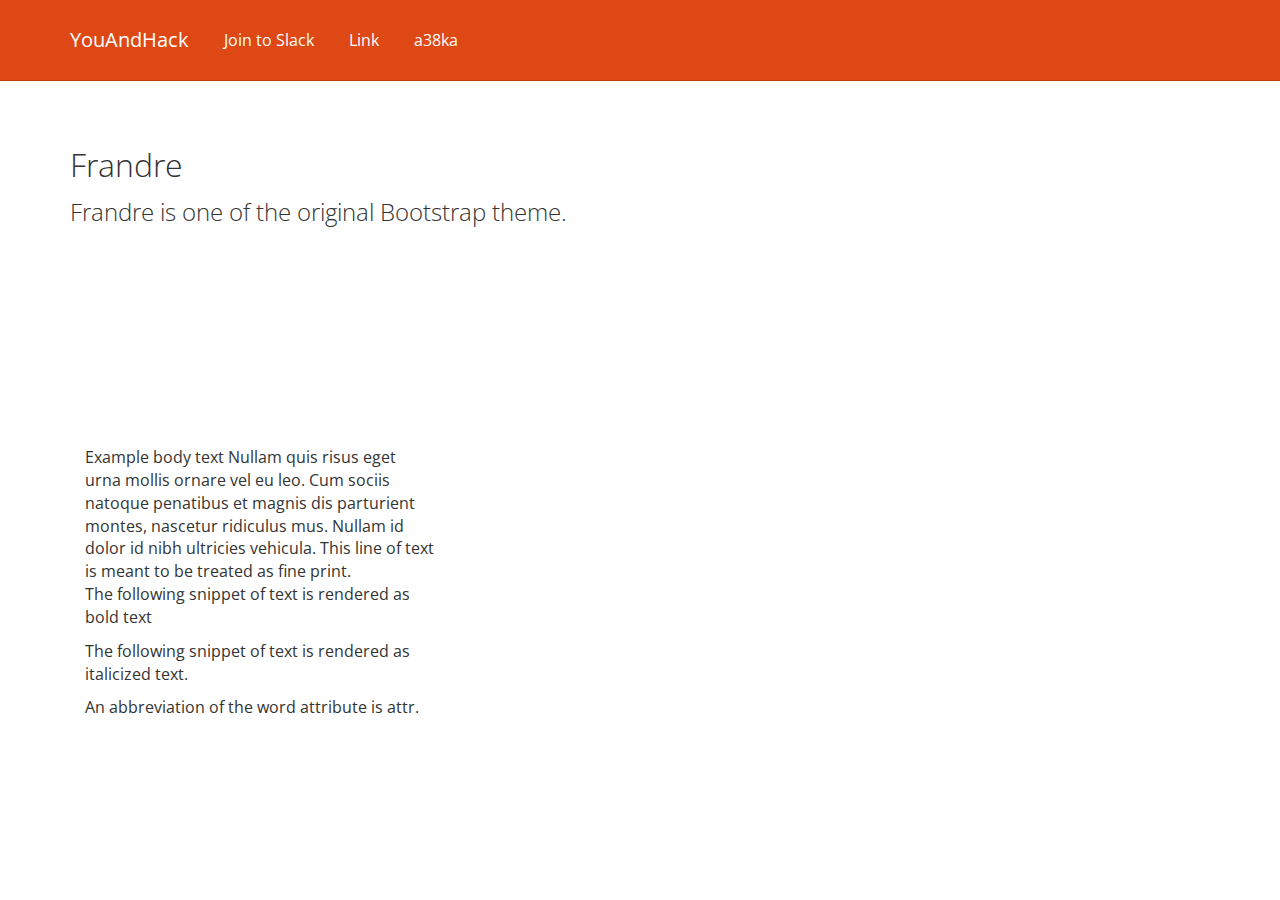
<file: index.html>
<!DOCTYPE html>
<html>
	<head>
		<meta charset="utf-8" />

			<title>TOP - YouAndHack!</title>
		<link rel="stylesheet" type="text/css" href="css/bootstrap.css">
    <link rel="stylesheet" type="text/css" href="css/main.css">
	</head>
		<body>
      <header>
        <div class="navbar navbar-default navbar-fixed-top">
          <div class="container">
            <div class="navbar-header">
              <a href="index.html" class="navbar-brand">YouAndHack</a>
              <button class="navbar-toggle" type="button" data-toggle="collapse" data-target="#navbar-main">
            <span class="icon-bar"></span>
          <span class="icon-bar"></span>
          <span class="icon-bar"></span>
              </button>
              </div>
              <div class="navbar-collapse collapse" id="navbar-main">
                <ul class="nav navbar-nav">
                  <li ><a href="https://docs.google.com/forms/d/18EIjdA1_dYJxJ2_G8GbTf4USgwlO1BzVA7PUPgtCuVA/viewform">Join to Slack<span class="sr-only">(current)</span></a></li>
                  <li><a href="link.html">Link</a></li>
                  <li><a href="a38ka.html">a38ka</a></li>
                </ul>
            </div>
          </div>
        </div>
      </header>

<div class="container">

  <div class="page-header" id="banner">
    <div class="row">
      <div class="col-lg-8 col-md-7 col-sm-6">
        <h1>Frandre</h1>
        <p class="lead">Frandre is one of the original Bootstrap theme.</p>
      </div>
    </div>
  </div>




    <!-- Headings -->

      <div class="col-lg-4">
        <div class="bs-component">
          Example body text
          Nullam quis risus eget urna mollis ornare vel eu leo. Cum sociis natoque penatibus et magnis dis parturient montes, nascetur ridiculus mus. Nullam id dolor id nibh ultricies vehicula.
          This line of text is meant to be treated as fine print.
          <p>The following snippet of text is rendered as bold text</p>
          <p>The following snippet of text is rendered as italicized text.</p>
          <p>An abbreviation of the word attribute is attr.</p>
        </div>
        </div>


			<script src="js/jquery-3.0.0.min.js"></script>
			<script src="js/bootstrap.min.js"></script>
		</body>
</html>
</file>
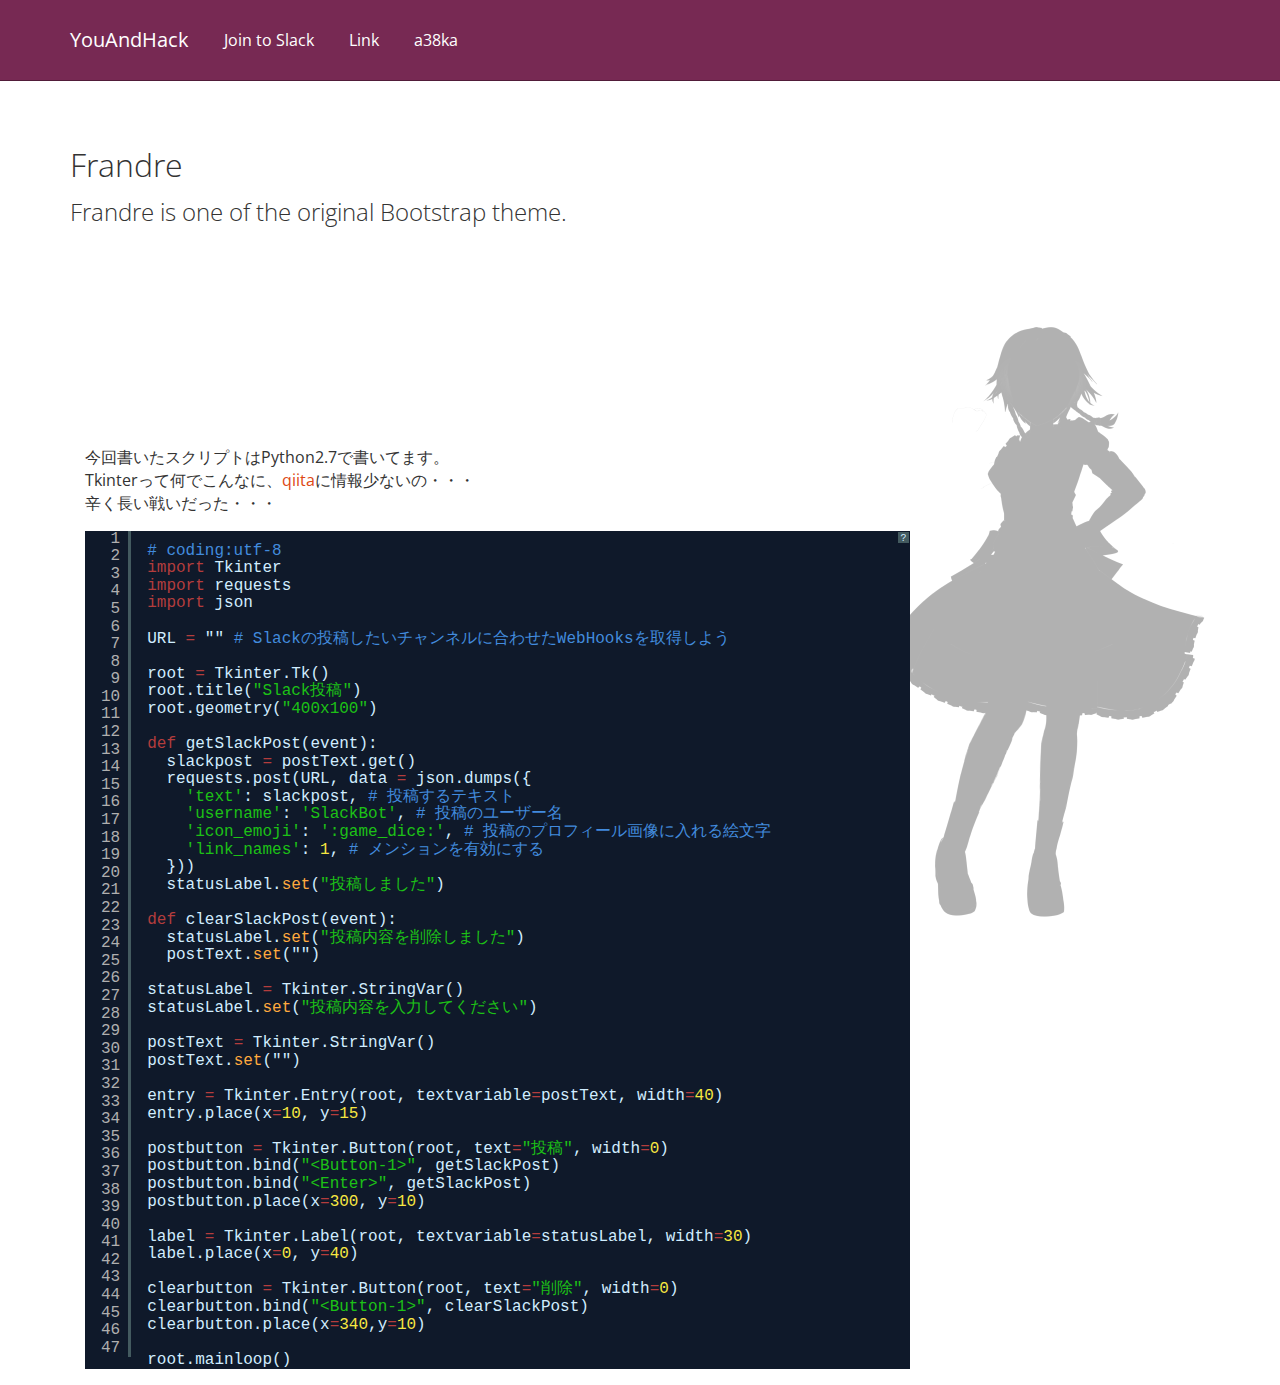
<file: a38ka.html>
<!DOCTYPE html>
<html>
  <head>
    <meta charset="utf-8" />

      <title>a38ka - YouAndHack!</title>
    <link rel="stylesheet" type="text/css" href="css/bootstrap.css">
      <link rel="stylesheet" type="text/css" href="css/main.css">
  <link type="text/css" rel="stylesheet" href="css/styles/shCoreMidnight.css"/>
      <link rel="stylesheet" type="text/css" href="css/a38ka.css">
  </head>
    <body>
      <header>
        <div class="navbar navbar-inverse navbar-fixed-top">
          <div class="container">
            <div class="navbar-header">
              <a href="index.html" class="navbar-brand">YouAndHack</a>
              <button class="navbar-toggle" type="button" data-toggle="collapse" data-target="#navbar-main">
            <span class="icon-bar"></span>
          <span class="icon-bar"></span>
          <span class="icon-bar"></span>
              </button>
              </div>
              <div class="navbar-collapse collapse" id="navbar-main">
                <ul class="nav navbar-nav">
                  <li ><a href="https://docs.google.com/forms/d/18EIjdA1_dYJxJ2_G8GbTf4USgwlO1BzVA7PUPgtCuVA/viewform">Join to Slack<span class="sr-only">(current)</span></a></li>
                  <li><a href="link.html">Link</a></li>
                  <li><a href="a38ka.html">a38ka</a></li>
                </ul>
            </div>
          </div>
        </div>
      </header>
  <div class="a38ka"></div>
<div class="container">

  <div class="page-header" id="banner">
    <div class="row">
      <div class="col-lg-8 col-md-7 col-sm-6">
        <h1>Frandre</h1>
        <p class="lead">Frandre is one of the original Bootstrap theme.</p>
      </div>
    </div>
  </div>

<div class="col-lg-9">

今回書いたスクリプトはPython2.7で書いてます。<br>
Tkinterって何でこんなに、<a href="http://qiita.com/">qiita</a>に情報少ないの・・・<br>
辛く長い戦いだった・・・ <br>
  <div class="bs-component">
    <pre class="brush: python;">
# coding:utf-8
import Tkinter
import requests
import json

URL = "" # Slackの投稿したいチャンネルに合わせたWebHooksを取得しよう

root = Tkinter.Tk()
root.title("Slack投稿")
root.geometry("400x100")

def getSlackPost(event):
  slackpost = postText.get()
  requests.post(URL, data = json.dumps({
    'text': slackpost, # 投稿するテキスト
    'username': 'SlackBot', # 投稿のユーザー名
    'icon_emoji': ':game_dice:', # 投稿のプロフィール画像に入れる絵文字
    'link_names': 1, # メンションを有効にする
  }))
  statusLabel.set("投稿しました")

def clearSlackPost(event):
  statusLabel.set("投稿内容を削除しました")
  postText.set("")

statusLabel = Tkinter.StringVar()
statusLabel.set("投稿内容を入力してください")

postText = Tkinter.StringVar()
postText.set("")

entry = Tkinter.Entry(root, textvariable=postText, width=40)
entry.place(x=10, y=15)

postbutton = Tkinter.Button(root, text="投稿", width=0)
postbutton.bind("&lt;Button-1&gt;", getSlackPost)
postbutton.bind("&lt;Enter&gt;", getSlackPost)
postbutton.place(x=300, y=10)

label = Tkinter.Label(root, textvariable=statusLabel, width=30)
label.place(x=0, y=40)

clearbutton = Tkinter.Button(root, text="削除", width=0)
clearbutton.bind("&lt;Button-1&gt;", clearSlackPost)
clearbutton.place(x=340,y=10)

root.mainloop()

    </pre>
  </div>
</div>



      <script src="https://ajax.googleapis.com/ajax/libs/jquery/2.1.1/jquery.min.js"></script>
      <script src="js/bootstrap.min.js"></script>
  <script type="text/javascript" src="js/scripts/shCore.js"></script>
  <script type="text/javascript" src="js/scripts/shBrushPython.js"></script>
  <script type="text/javascript">SyntaxHighlighter.all();</script>
    </body>
</html>
</file>
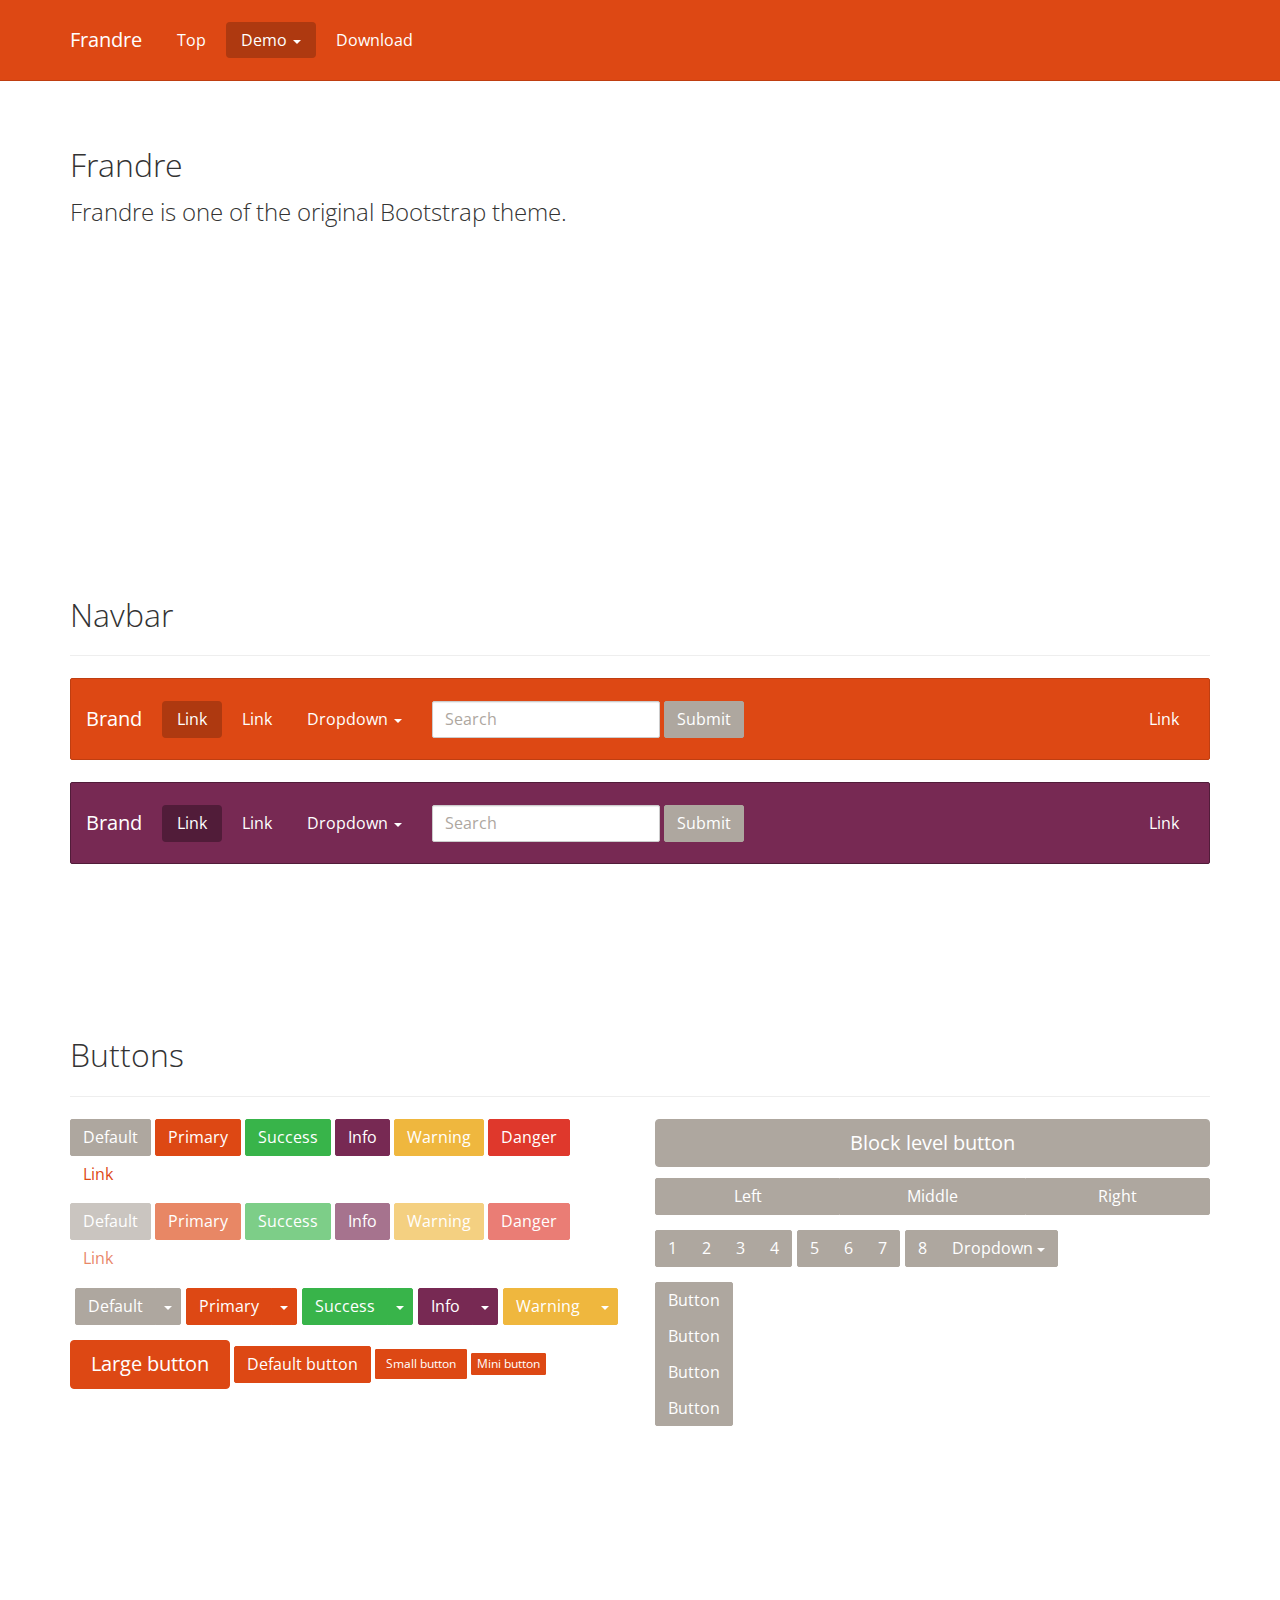
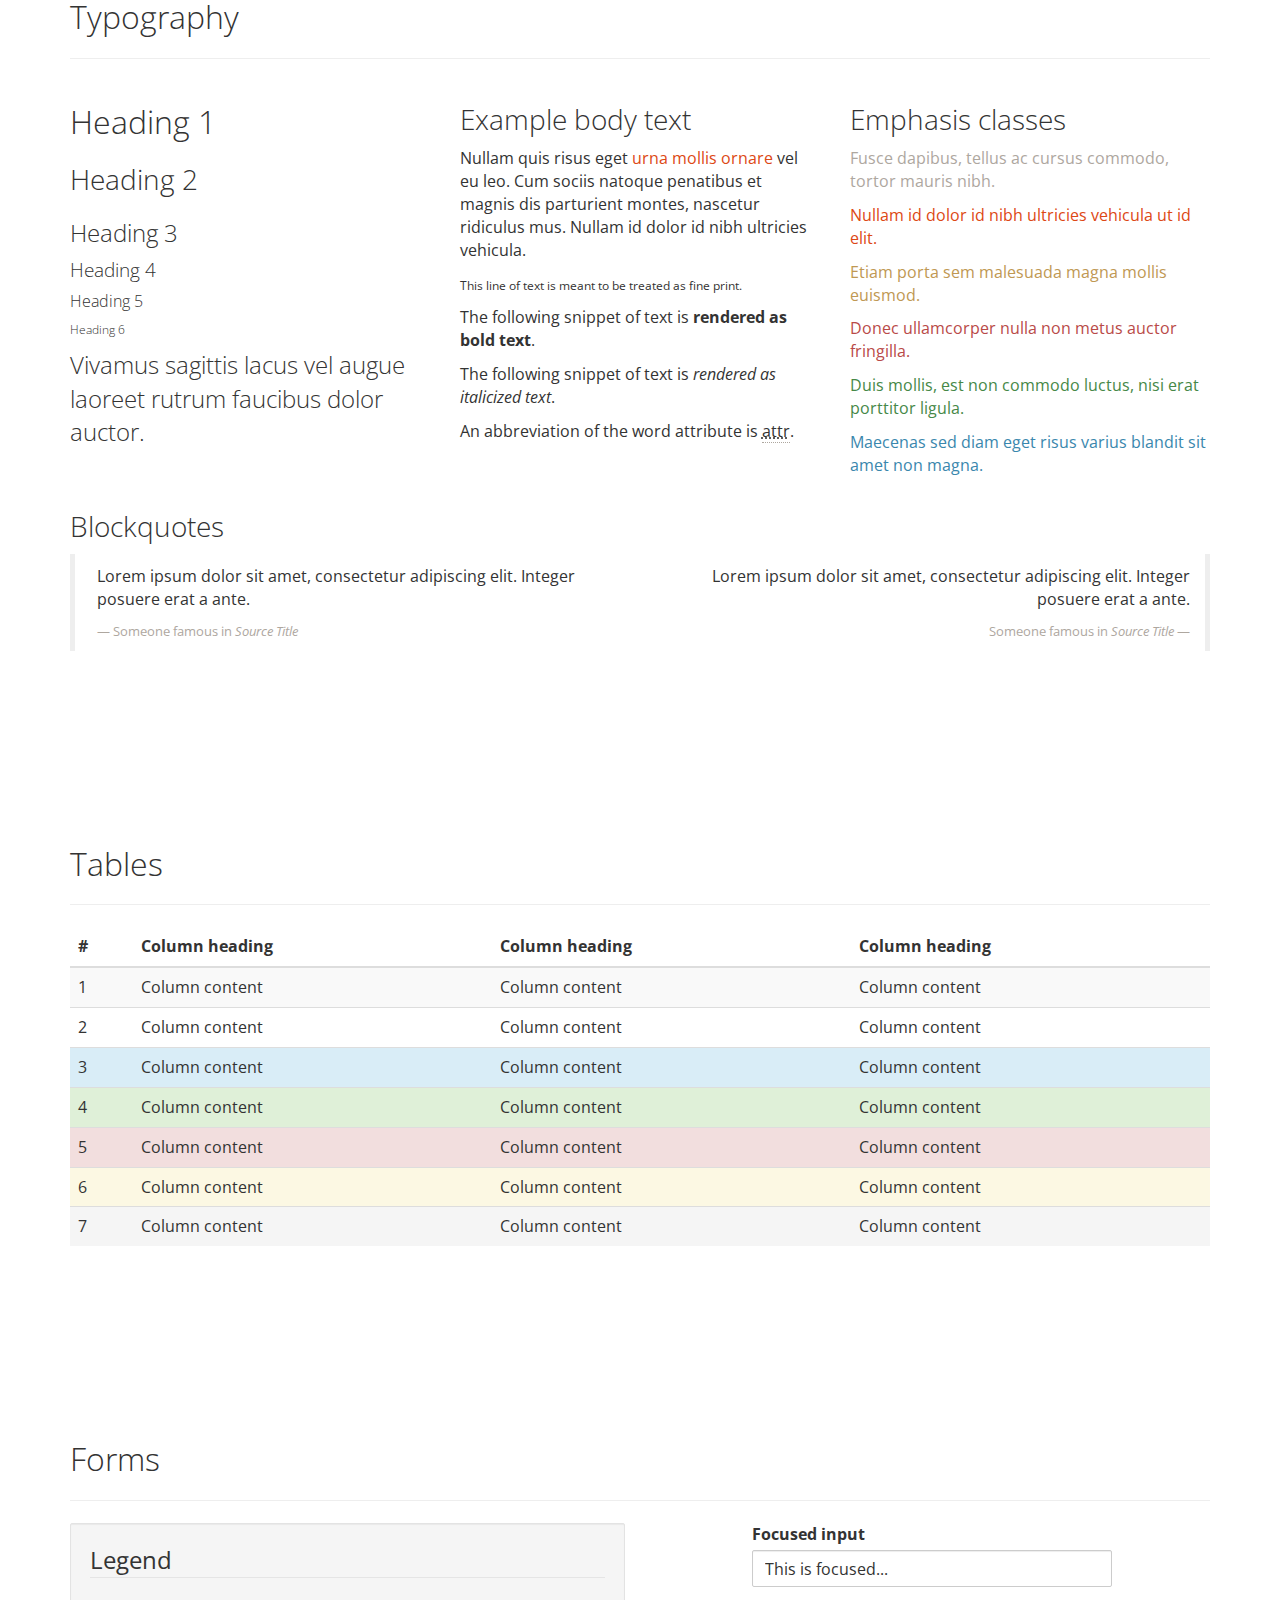
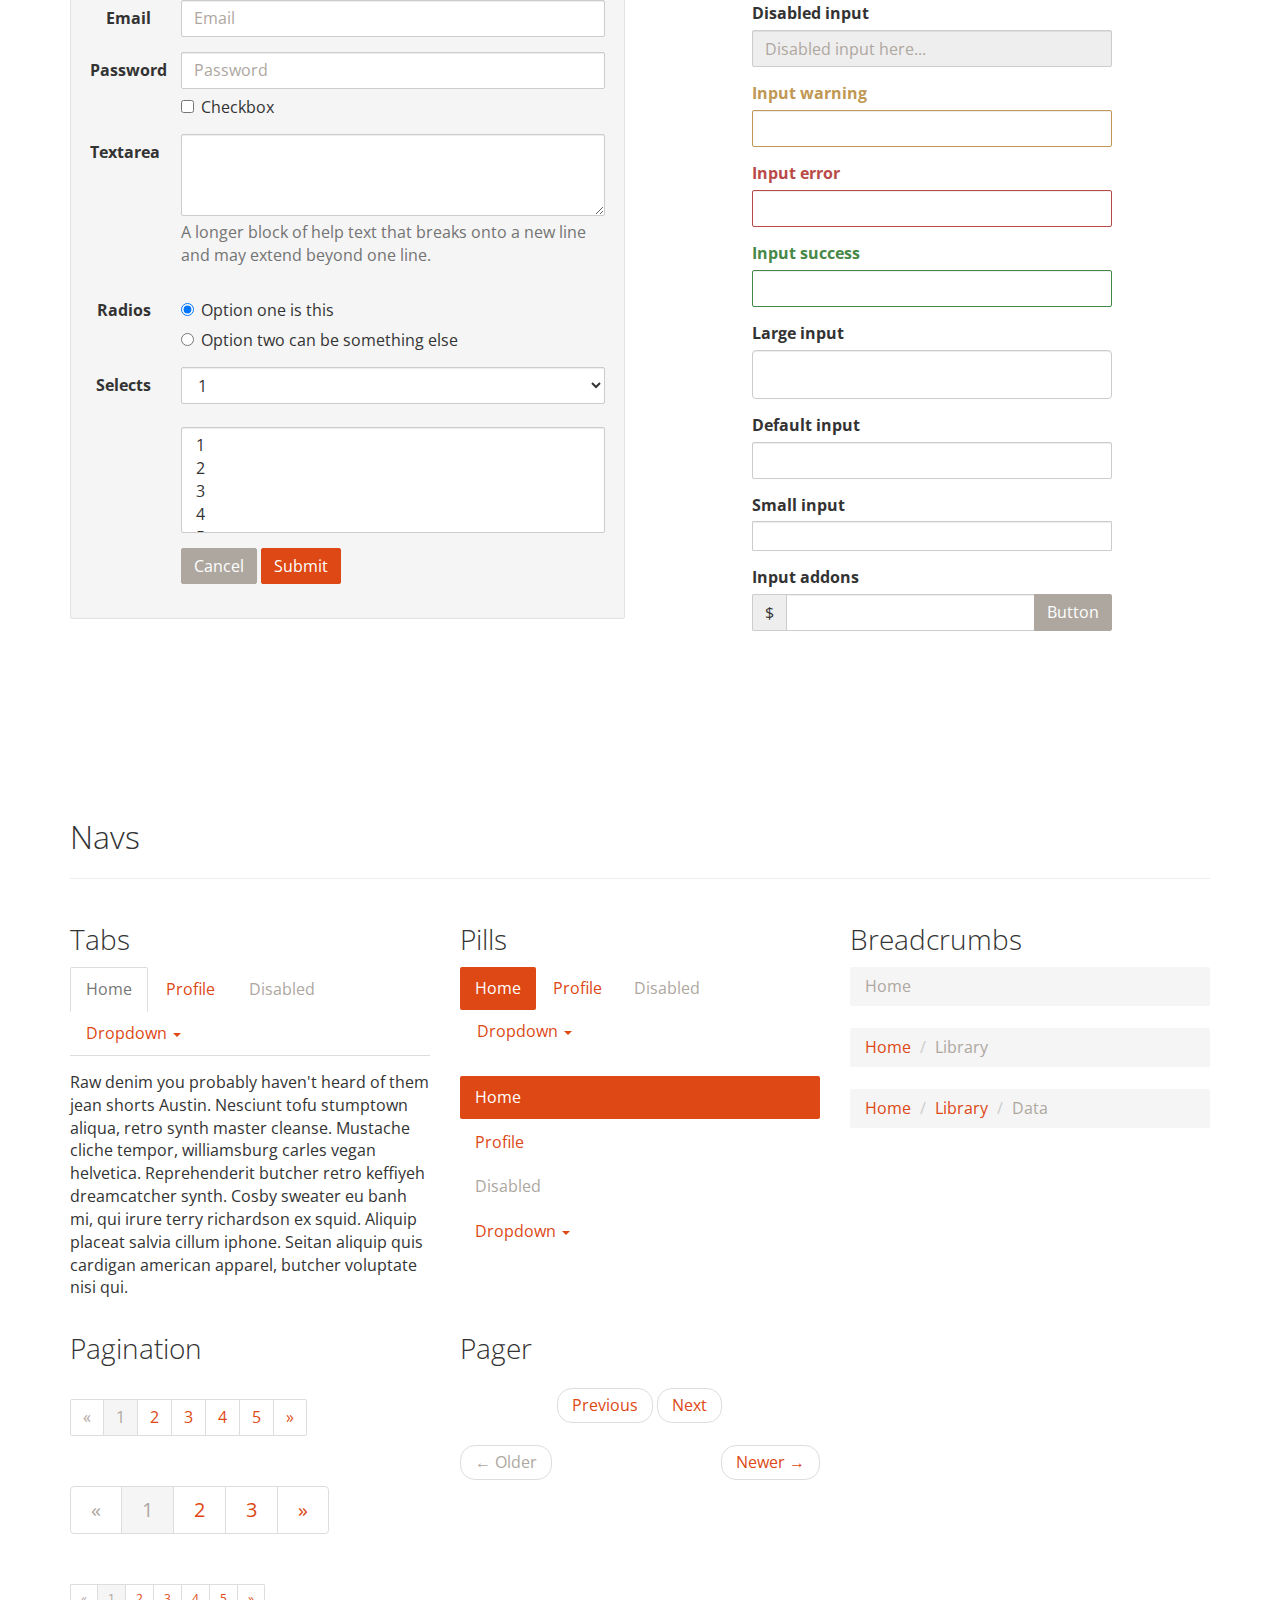
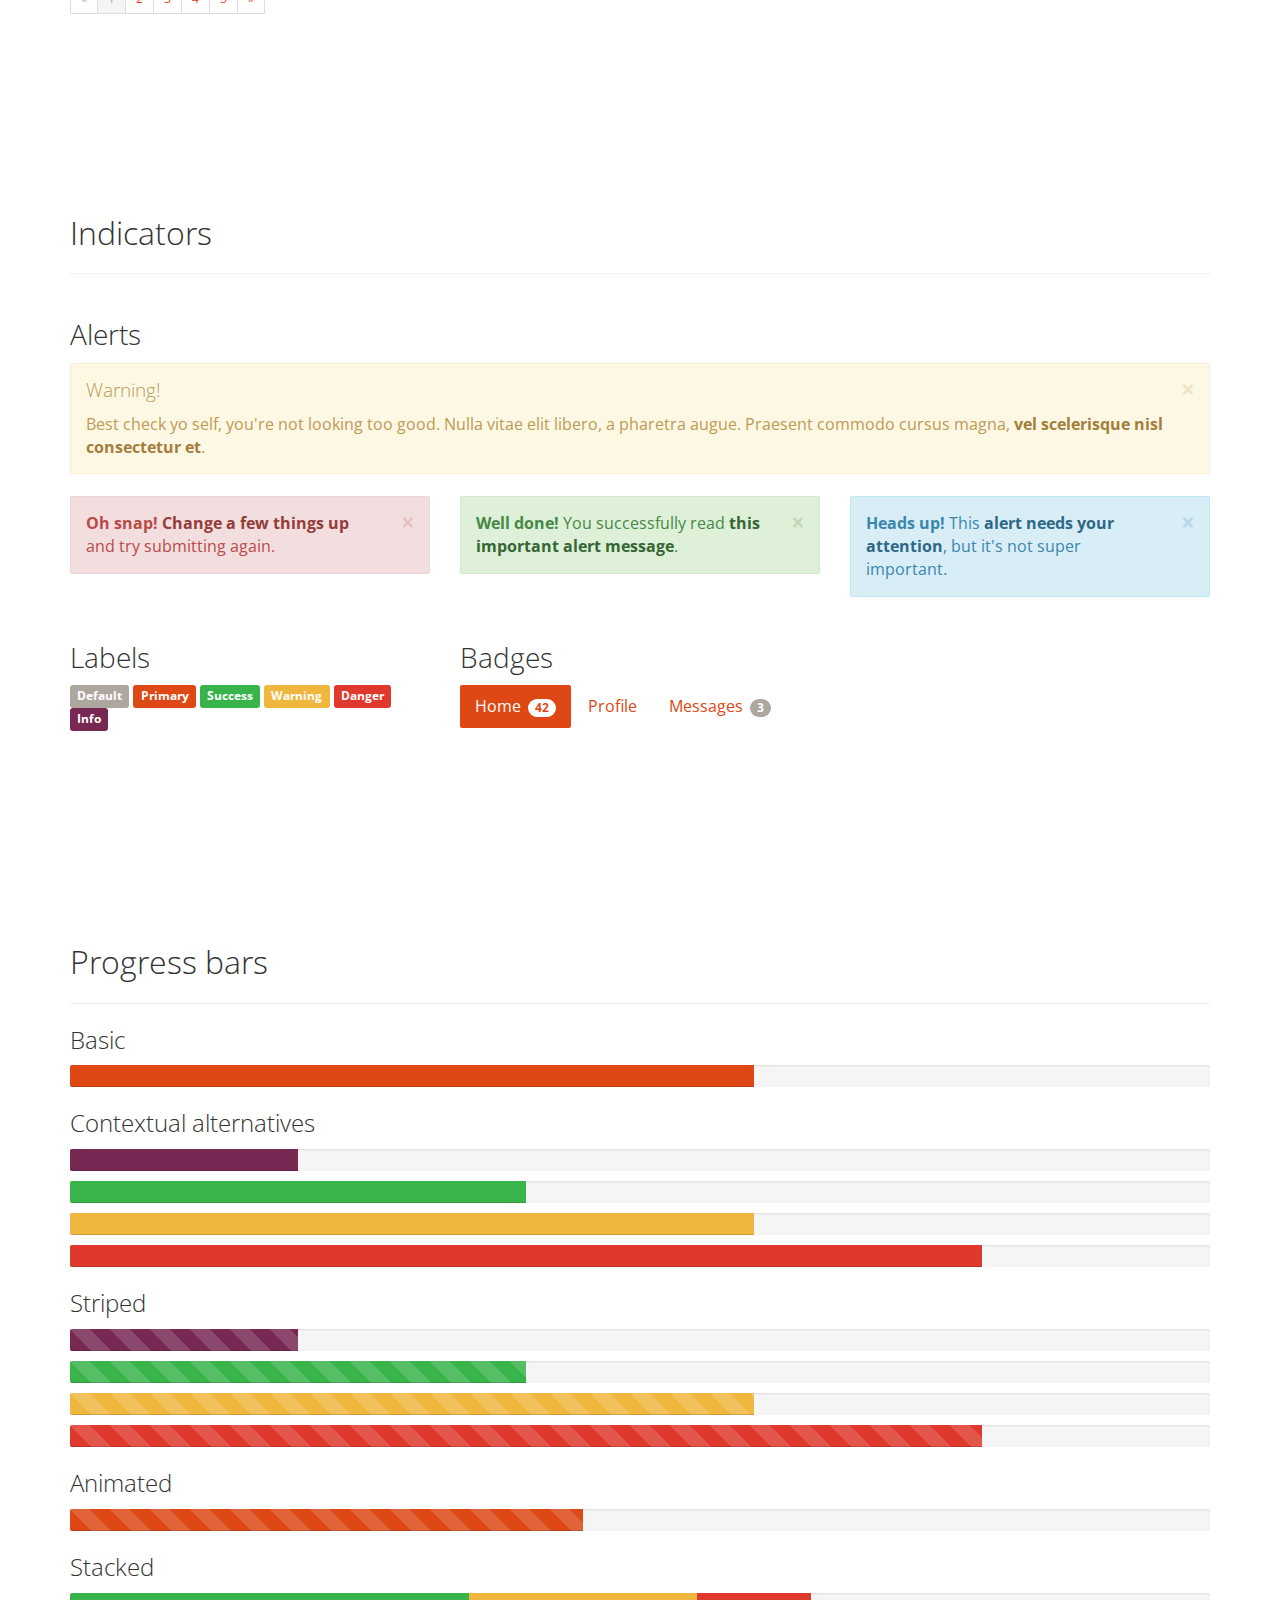
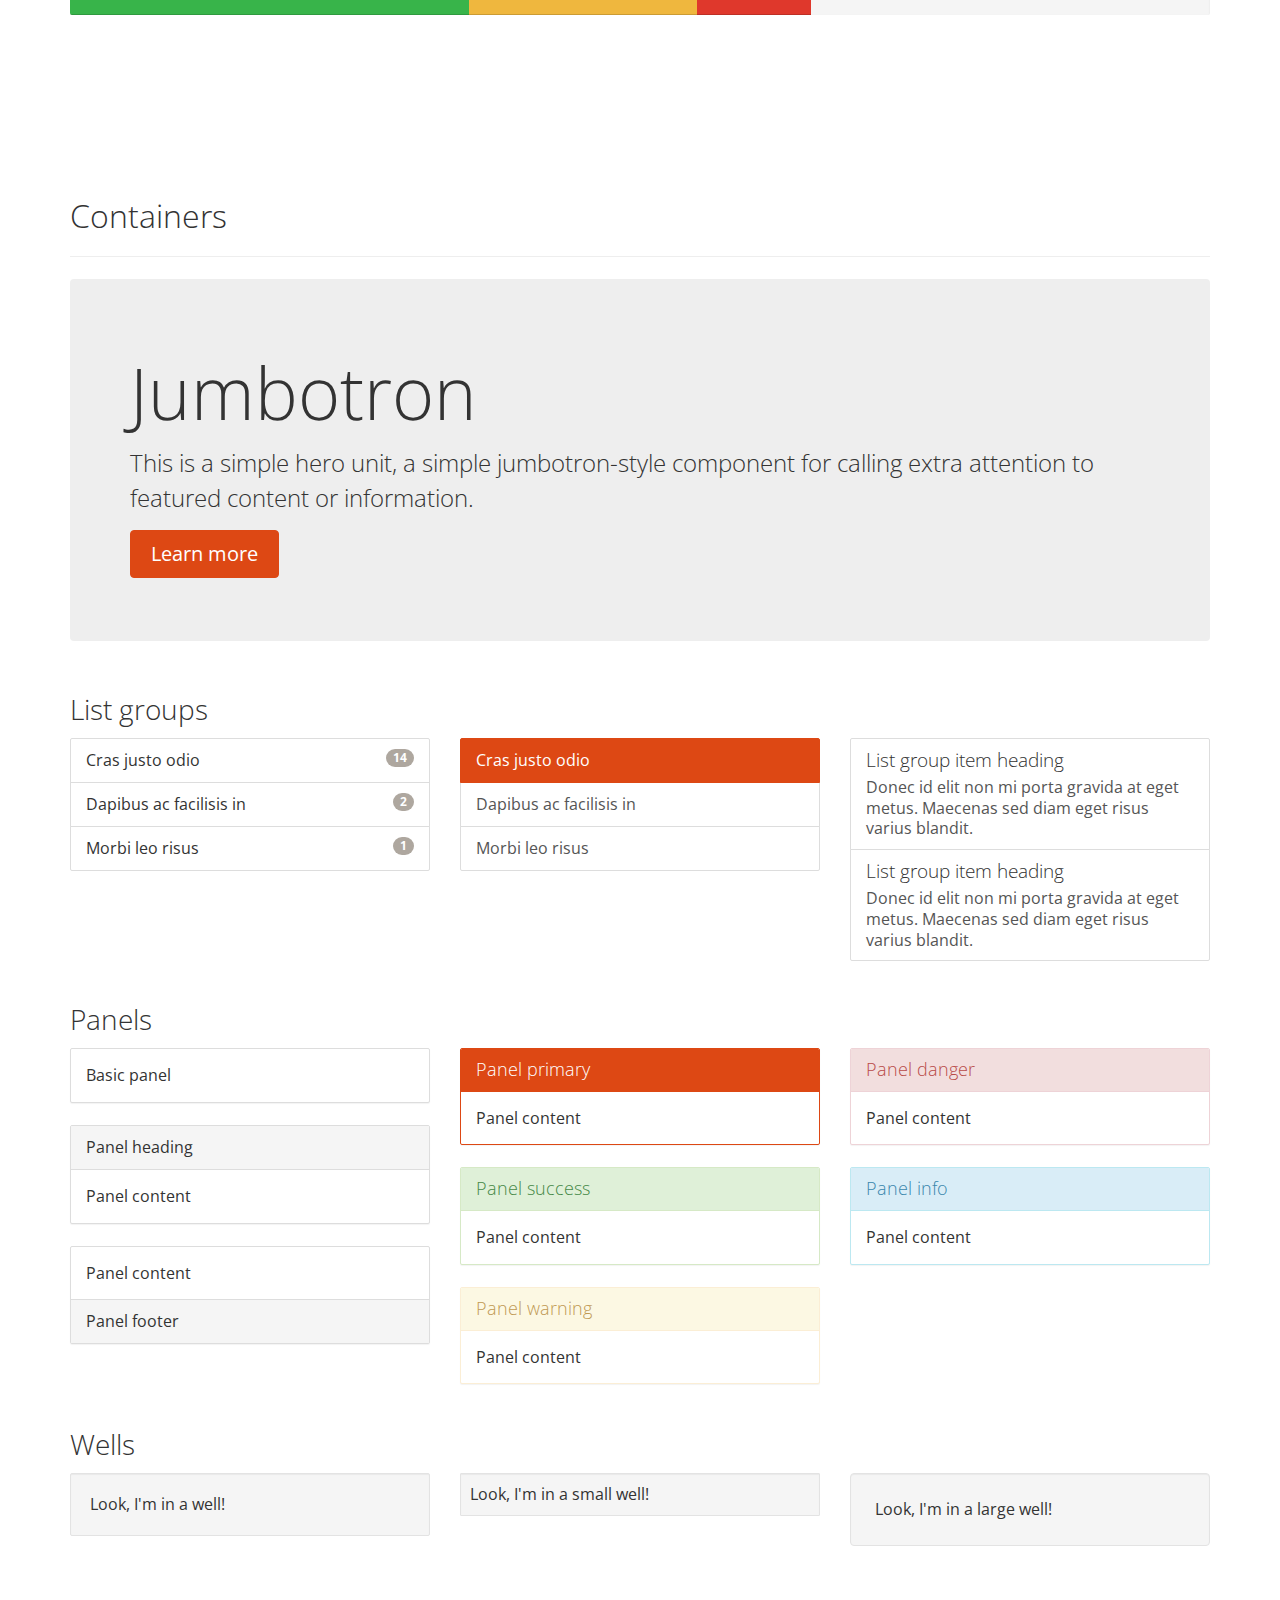
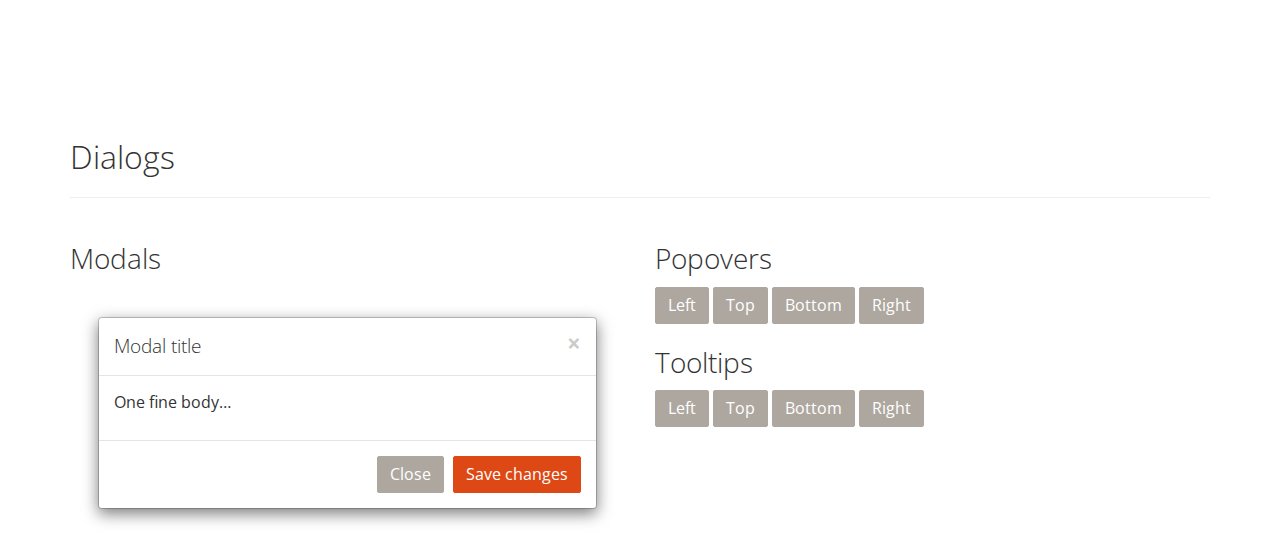
<file: bootstrap.html>
<!DOCTYPE html>
<html>
<head>
  <meta charset="UTF-8">
  <meta http-equiv="X-UA-Compatible" content="IE=edge">
  <meta name="viewport" content="width=device-width, initial-scale=1">

  <title>Frandre</title>

  <link rel="stylesheet" type="text/css" href="css/bootstrap.css">
  <style type="text/css">
  body { padding-top: 80px; }
  @media ( min-width: 768px ) {
    #banner {
      min-height: 300px;
      border-bottom: none;
    }
    .bs-docs-section {
      margin-top: 8em;
    }
    .bs-component {
      position: relative;
    }
    .bs-component .modal {
      position: relative;
      top: auto;
      right: auto;
      left: auto;
      bottom: auto;
      z-index: 1;
      display: block;
    }
    .bs-component .modal-dialog {
      width: 90%;
    }
    .bs-component .popover {
      position: relative;
      display: inline-block;
      width: 220px;
      margin: 20px;
    }
    .nav-tabs {
      margin-bottom: 15px;
    }
    .progress {
      margin-bottom: 10px;
    }
  }
  </style>

  <!--[if lt IE 9]>
    <script src="//oss.maxcdn.com/html5shiv/3.7.2/html5shiv.min.js"></script>
    <script src="//oss.maxcdn.com/respond/1.4.2/respond.min.js"></script>
  <![endif]-->

</head>
<body>

<header>
  <div class="navbar navbar-default navbar-fixed-top">
    <div class="container">
      <div class="navbar-header">
        <a href="./" class="navbar-brand">Frandre</a>
        <button class="navbar-toggle" type="button" data-toggle="collapse" data-target="#navbar-main">
          <span class="icon-bar"></span>
          <span class="icon-bar"></span>
          <span class="icon-bar"></span>
        </button>
      </div>
      <div class="navbar-collapse collapse" id="navbar-main">
        <ul class="nav navbar-nav">
          <li><a href="./">Top</a></li>
          <li class="dropdown active">
            <a href="#" class="dropdown-toggle" data-toggle="dropdown" role="button" aria-expanded="false">Demo <span class="caret"></span></a>
            <ul class="dropdown-menu" role="menu">
              <li><a href="./bootstrap-ja.html">Japanese Page</a></li>
              <li><a href="./bootstrap.html">English Page</a></li>
            </ul>
          </li>
          <li><a href="//github.com/sairoutine/Frandre/releases">Download</a></li>
        </ul>
      </div>
    </div>
  </div>
</header>

<div class="container">

  <div class="page-header" id="banner">
    <div class="row">
      <div class="col-lg-8 col-md-7 col-sm-6">
        <h1>Frandre</h1>
        <p class="lead">Frandre is one of the original Bootstrap theme.</p>
      </div>
    </div>
  </div>

  <!-- Navbar
  ================================================== -->
  <div class="bs-docs-section clearfix">
    <div class="row">
      <div class="col-lg-12">
        <div class="page-header">
          <h1 id="navbar">Navbar</h1>
        </div>

        <div class="bs-component">
          <nav class="navbar navbar-default">
            <div class="container-fluid">
              <div class="navbar-header">
                <button type="button" class="navbar-toggle collapsed" data-toggle="collapse" data-target="#bs-example-navbar-collapse-1">
                  <span class="sr-only">Toggle navigation</span>
                  <span class="icon-bar"></span>
                  <span class="icon-bar"></span>
                  <span class="icon-bar"></span>
                </button>
                <a class="navbar-brand" href="#">Brand</a>
              </div>

              <div class="collapse navbar-collapse" id="bs-example-navbar-collapse-1">
                <ul class="nav navbar-nav">
                  <li class="active"><a href="#">Link <span class="sr-only">(current)</span></a></li>
                  <li><a href="#">Link</a></li>
                  <li class="dropdown">
                    <a href="#" class="dropdown-toggle" data-toggle="dropdown" role="button" aria-expanded="false">Dropdown <span class="caret"></span></a>
                    <ul class="dropdown-menu" role="menu">
											<li><a href="#">Frandre</a></li>
                      <li><a href="#">Remilia</a></li>
                      <li class="divider"></li>
                      <li><a href="#">Sakuya</a></li>
                      <li><a href="#">Patchouli</a></li>
                      <li><a href="#">Meiling</a></li>
                      <li><a href="#">Koakuma</a></li>
                      <li class="divider"></li>
                      <li><a href="#">Cirno</a></li>
                      <li><a href="#">Daiyousei</a></li>
                      <li><a href="#">Rumia</a></li>
                    </ul>
                  </li>
                </ul>
                <form class="navbar-form navbar-left" role="search">
                  <div class="form-group">
                    <input type="text" class="form-control" placeholder="Search">
                  </div>
                  <button type="submit" class="btn btn-default">Submit</button>
                </form>
                <ul class="nav navbar-nav navbar-right">
                  <li><a href="#">Link</a></li>
                </ul>
              </div>
            </div>
          </nav>
        </div>

        <div class="bs-component">
          <nav class="navbar navbar-inverse">
            <div class="container-fluid">
              <div class="navbar-header">
                <button type="button" class="navbar-toggle collapsed" data-toggle="collapse" data-target="#bs-example-navbar-collapse-2">
                  <span class="sr-only">Toggle navigation</span>
                  <span class="icon-bar"></span>
                  <span class="icon-bar"></span>
                  <span class="icon-bar"></span>
                </button>
                <a class="navbar-brand" href="#">Brand</a>
              </div>

              <div class="collapse navbar-collapse" id="bs-example-navbar-collapse-2">
                <ul class="nav navbar-nav">
                  <li class="active"><a href="#">Link <span class="sr-only">(current)</span></a></li>
                  <li><a href="#">Link</a></li>
                  <li class="dropdown">
                    <a href="#" class="dropdown-toggle" data-toggle="dropdown" role="button" aria-expanded="false">Dropdown <span class="caret"></span></a>
                    <ul class="dropdown-menu" role="menu">
                      <li><a href="#">Frandre</a></li>
                      <li><a href="#">Remilia</a></li>
                      <li class="divider"></li>
                      <li><a href="#">Sakuya</a></li>
                      <li><a href="#">Patchouli</a></li>
                      <li><a href="#">Meiling</a></li>
                      <li><a href="#">Koakuma</a></li>
                      <li class="divider"></li>
                      <li><a href="#">Cirno</a></li>
                      <li><a href="#">Daiyousei</a></li>
                      <li><a href="#">Rumia</a></li>
                    </ul>
                  </li>
                </ul>
                <form class="navbar-form navbar-left" role="search">
                  <div class="form-group">
                    <input type="text" class="form-control" placeholder="Search">
                  </div>
                  <button type="submit" class="btn btn-default">Submit</button>
                </form>
                <ul class="nav navbar-nav navbar-right">
                  <li><a href="#">Link</a></li>
                </ul>
              </div>
            </div>
          </nav>
        </div><!-- /example -->

      </div>
    </div>
  </div>


  <!-- Buttons
  ================================================== -->
  <div class="bs-docs-section">
    <div class="page-header">
      <div class="row">
        <div class="col-lg-12">
          <h1 id="buttons">Buttons</h1>
        </div>
      </div>
    </div>

    <div class="row">
      <div class="col-lg-6">

        <p class="bs-component">
          <a href="#" class="btn btn-default">Default</a>
          <a href="#" class="btn btn-primary">Primary</a>
          <a href="#" class="btn btn-success">Success</a>
          <a href="#" class="btn btn-info">Info</a>
          <a href="#" class="btn btn-warning">Warning</a>
          <a href="#" class="btn btn-danger">Danger</a>
          <a href="#" class="btn btn-link">Link</a>
        </p>

        <p class="bs-component">
          <a href="#" class="btn btn-default disabled">Default</a>
          <a href="#" class="btn btn-primary disabled">Primary</a>
          <a href="#" class="btn btn-success disabled">Success</a>
          <a href="#" class="btn btn-info disabled">Info</a>
          <a href="#" class="btn btn-warning disabled">Warning</a>
          <a href="#" class="btn btn-danger disabled">Danger</a>
          <a href="#" class="btn btn-link disabled">Link</a>
        </p>


        <div style="margin-bottom: 15px;">
          <div class="btn-toolbar bs-component" style="margin: 0;">
            <div class="btn-group">
              <a href="#" class="btn btn-default">Default</a>
              <a href="#" class="btn btn-default dropdown-toggle" data-toggle="dropdown"><span class="caret"></span></a>
              <ul class="dropdown-menu">
                <li><a href="#">Action</a></li>
                <li><a href="#">Another action</a></li>
                <li><a href="#">Something else here</a></li>
                <li class="divider"></li>
                <li><a href="#">Separated link</a></li>
              </ul>
            </div>

            <div class="btn-group">
              <a href="#" class="btn btn-primary">Primary</a>
              <a href="#" class="btn btn-primary dropdown-toggle" data-toggle="dropdown"><span class="caret"></span></a>
              <ul class="dropdown-menu">
                <li><a href="#">Action</a></li>
                <li><a href="#">Another action</a></li>
                <li><a href="#">Something else here</a></li>
                <li class="divider"></li>
                <li><a href="#">Separated link</a></li>
              </ul>
            </div>

            <div class="btn-group">
              <a href="#" class="btn btn-success">Success</a>
              <a href="#" class="btn btn-success dropdown-toggle" data-toggle="dropdown"><span class="caret"></span></a>
              <ul class="dropdown-menu">
                <li><a href="#">Action</a></li>
                <li><a href="#">Another action</a></li>
                <li><a href="#">Something else here</a></li>
                <li class="divider"></li>
                <li><a href="#">Separated link</a></li>
              </ul>
            </div>

            <div class="btn-group">
              <a href="#" class="btn btn-info">Info</a>
              <a href="#" class="btn btn-info dropdown-toggle" data-toggle="dropdown"><span class="caret"></span></a>
              <ul class="dropdown-menu">
                <li><a href="#">Action</a></li>
                <li><a href="#">Another action</a></li>
                <li><a href="#">Something else here</a></li>
                <li class="divider"></li>
                <li><a href="#">Separated link</a></li>
              </ul>
            </div>

            <div class="btn-group">
              <a href="#" class="btn btn-warning">Warning</a>
              <a href="#" class="btn btn-warning dropdown-toggle" data-toggle="dropdown"><span class="caret"></span></a>
              <ul class="dropdown-menu">
                <li><a href="#">Action</a></li>
                <li><a href="#">Another action</a></li>
                <li><a href="#">Something else here</a></li>
                <li class="divider"></li>
                <li><a href="#">Separated link</a></li>
              </ul>
            </div>
          </div>
        </div>

        <p class="bs-component">
          <a href="#" class="btn btn-primary btn-lg">Large button</a>
          <a href="#" class="btn btn-primary">Default button</a>
          <a href="#" class="btn btn-primary btn-sm">Small button</a>
          <a href="#" class="btn btn-primary btn-xs">Mini button</a>
        </p>

      </div>
      <div class="col-lg-6">

        <p class="bs-component">
          <a href="#" class="btn btn-default btn-lg btn-block">Block level button</a>
        </p>


        <div class="bs-component" style="margin-bottom: 15px;">
          <div class="btn-group btn-group-justified">
            <a href="#" class="btn btn-default">Left</a>
            <a href="#" class="btn btn-default">Middle</a>
            <a href="#" class="btn btn-default">Right</a>
          </div>
        </div>

        <div class="bs-component" style="margin-bottom: 15px;">
          <div class="btn-toolbar">
            <div class="btn-group">
              <a href="#" class="btn btn-default">1</a>
              <a href="#" class="btn btn-default">2</a>
              <a href="#" class="btn btn-default">3</a>
              <a href="#" class="btn btn-default">4</a>
            </div>

            <div class="btn-group">
              <a href="#" class="btn btn-default">5</a>
              <a href="#" class="btn btn-default">6</a>
              <a href="#" class="btn btn-default">7</a>
            </div>

            <div class="btn-group">
              <a href="#" class="btn btn-default">8</a>
              <div class="btn-group">
                <a href="#" class="btn btn-default dropdown-toggle" data-toggle="dropdown">
                  Dropdown
                  <span class="caret"></span>
                </a>
                <ul class="dropdown-menu">
                  <li><a href="#">Dropdown link</a></li>
                  <li><a href="#">Dropdown link</a></li>
                  <li><a href="#">Dropdown link</a></li>
                 </ul>
              </div>
            </div>
          </div>
        </div>

        <div class="bs-component">
          <div class="btn-group-vertical">
              <a href="#" class="btn btn-default">Button</a>
              <a href="#" class="btn btn-default">Button</a>
              <a href="#" class="btn btn-default">Button</a>
              <a href="#" class="btn btn-default">Button</a>
          </div>
        </div>

      </div>
    </div>
  </div>

  <!-- Typography
  ================================================== -->
  <div class="bs-docs-section">
    <div class="row">
      <div class="col-lg-12">
        <div class="page-header">
          <h1 id="type">Typography</h1>
        </div>
      </div>
    </div>

    <!-- Headings -->

    <div class="row">
      <div class="col-lg-4">
        <div class="bs-component">
          <h1>Heading 1</h1>
          <h2>Heading 2</h2>
          <h3>Heading 3</h3>
          <h4>Heading 4</h4>
          <h5>Heading 5</h5>
          <h6>Heading 6</h6>
          <p class="lead">Vivamus sagittis lacus vel augue laoreet rutrum faucibus dolor auctor.</p>
        </div>
      </div>
      <div class="col-lg-4">
        <div class="bs-component">
          <h2>Example body text</h2>
          <p>Nullam quis risus eget <a href="#">urna mollis ornare</a> vel eu leo. Cum sociis natoque penatibus et magnis dis parturient montes, nascetur ridiculus mus. Nullam id dolor id nibh ultricies vehicula.</p>
          <p><small>This line of text is meant to be treated as fine print.</small></p>
          <p>The following snippet of text is <strong>rendered as bold text</strong>.</p>
          <p>The following snippet of text is <em>rendered as italicized text</em>.</p>
          <p>An abbreviation of the word attribute is <abbr title="attribute">attr</abbr>.</p>
        </div>

      </div>
      <div class="col-lg-4">
        <div class="bs-component">
          <h2>Emphasis classes</h2>
          <p class="text-muted">Fusce dapibus, tellus ac cursus commodo, tortor mauris nibh.</p>
          <p class="text-primary">Nullam id dolor id nibh ultricies vehicula ut id elit.</p>
          <p class="text-warning">Etiam porta sem malesuada magna mollis euismod.</p>
          <p class="text-danger">Donec ullamcorper nulla non metus auctor fringilla.</p>
          <p class="text-success">Duis mollis, est non commodo luctus, nisi erat porttitor ligula.</p>
          <p class="text-info">Maecenas sed diam eget risus varius blandit sit amet non magna.</p>
        </div>

      </div>
    </div>

    <!-- Blockquotes -->

    <div class="row">
      <div class="col-lg-12">
        <h2 id="type-blockquotes">Blockquotes</h2>
      </div>
    </div>
    <div class="row">
      <div class="col-lg-6">
        <div class="bs-component">
          <blockquote>
            <p>Lorem ipsum dolor sit amet, consectetur adipiscing elit. Integer posuere erat a ante.</p>
            <small>Someone famous in <cite title="Source Title">Source Title</cite></small>
          </blockquote>
        </div>
      </div>
      <div class="col-lg-6">
        <div class="bs-component">
          <blockquote class="pull-right">
            <p>Lorem ipsum dolor sit amet, consectetur adipiscing elit. Integer posuere erat a ante.</p>
            <small>Someone famous in <cite title="Source Title">Source Title</cite></small>
          </blockquote>
        </div>
      </div>
    </div>
  </div>

  <!-- Tables
  ================================================== -->
  <div class="bs-docs-section">

    <div class="row">
      <div class="col-lg-12">
        <div class="page-header">
          <h1 id="tables">Tables</h1>
        </div>

        <div class="bs-component">
          <table class="table table-striped table-hover ">
            <thead>
              <tr>
                <th>#</th>
                <th>Column heading</th>
                <th>Column heading</th>
                <th>Column heading</th>
              </tr>
            </thead>
            <tbody>
              <tr>
                <td>1</td>
                <td>Column content</td>
                <td>Column content</td>
                <td>Column content</td>
              </tr>
              <tr>
                <td>2</td>
                <td>Column content</td>
                <td>Column content</td>
                <td>Column content</td>
              </tr>
              <tr class="info">
                <td>3</td>
                <td>Column content</td>
                <td>Column content</td>
                <td>Column content</td>
              </tr>
              <tr class="success">
                <td>4</td>
                <td>Column content</td>
                <td>Column content</td>
                <td>Column content</td>
              </tr>
              <tr class="danger">
                <td>5</td>
                <td>Column content</td>
                <td>Column content</td>
                <td>Column content</td>
              </tr>
              <tr class="warning">
                <td>6</td>
                <td>Column content</td>
                <td>Column content</td>
                <td>Column content</td>
              </tr>
              <tr class="active">
                <td>7</td>
                <td>Column content</td>
                <td>Column content</td>
                <td>Column content</td>
              </tr>
            </tbody>
          </table>
        </div><!-- /example -->
      </div>
    </div>
  </div>

  <!-- Forms
  ================================================== -->
  <div class="bs-docs-section">
    <div class="row">
      <div class="col-lg-12">
        <div class="page-header">
          <h1 id="forms">Forms</h1>
        </div>
      </div>
    </div>

    <div class="row">
      <div class="col-lg-6">
        <div class="well bs-component">
          <form class="form-horizontal">
            <fieldset>
              <legend>Legend</legend>
              <div class="form-group">
                <label for="inputEmail" class="col-lg-2 control-label">Email</label>
                <div class="col-lg-10">
                  <input type="text" class="form-control" id="inputEmail" placeholder="Email">
                </div>
              </div>
              <div class="form-group">
                <label for="inputPassword" class="col-lg-2 control-label">Password</label>
                <div class="col-lg-10">
                  <input type="password" class="form-control" id="inputPassword" placeholder="Password">
                  <div class="checkbox">
                    <label>
                      <input type="checkbox"> Checkbox
                    </label>
                  </div>
                </div>
              </div>
              <div class="form-group">
                <label for="textArea" class="col-lg-2 control-label">Textarea</label>
                <div class="col-lg-10">
                  <textarea class="form-control" rows="3" id="textArea"></textarea>
                  <span class="help-block">A longer block of help text that breaks onto a new line and may extend beyond one line.</span>
                </div>
              </div>
              <div class="form-group">
                <label class="col-lg-2 control-label">Radios</label>
                <div class="col-lg-10">
                  <div class="radio">
                    <label>
                      <input type="radio" name="optionsRadios" id="optionsRadios1" value="option1" checked="">
                      Option one is this
                    </label>
                  </div>
                  <div class="radio">
                    <label>
                      <input type="radio" name="optionsRadios" id="optionsRadios2" value="option2">
                      Option two can be something else
                    </label>
                  </div>
                </div>
              </div>
              <div class="form-group">
                <label for="select" class="col-lg-2 control-label">Selects</label>
                <div class="col-lg-10">
                  <select class="form-control" id="select">
                    <option>1</option>
                    <option>2</option>
                    <option>3</option>
                    <option>4</option>
                    <option>5</option>
                  </select>
                  <br>
                  <select multiple="" class="form-control">
                    <option>1</option>
                    <option>2</option>
                    <option>3</option>
                    <option>4</option>
                    <option>5</option>
                  </select>
                </div>
              </div>
              <div class="form-group">
                <div class="col-lg-10 col-lg-offset-2">
                  <button type="reset" class="btn btn-default">Cancel</button>
                  <button type="submit" class="btn btn-primary">Submit</button>
                </div>
              </div>
            </fieldset>
          </form>
        </div>
      </div>
      <div class="col-lg-4 col-lg-offset-1">

          <form class="bs-component">
            <div class="form-group">
              <label class="control-label" for="focusedInput">Focused input</label>
              <input class="form-control" id="focusedInput" type="text" value="This is focused...">
            </div>

            <div class="form-group">
              <label class="control-label" for="disabledInput">Disabled input</label>
              <input class="form-control" id="disabledInput" type="text" placeholder="Disabled input here..." disabled="">
            </div>

            <div class="form-group has-warning">
              <label class="control-label" for="inputWarning">Input warning</label>
              <input type="text" class="form-control" id="inputWarning">
            </div>

            <div class="form-group has-error">
              <label class="control-label" for="inputError">Input error</label>
              <input type="text" class="form-control" id="inputError">
            </div>

            <div class="form-group has-success">
              <label class="control-label" for="inputSuccess">Input success</label>
              <input type="text" class="form-control" id="inputSuccess">
            </div>

            <div class="form-group">
              <label class="control-label" for="inputLarge">Large input</label>
              <input class="form-control input-lg" type="text" id="inputLarge">
            </div>

            <div class="form-group">
              <label class="control-label" for="inputDefault">Default input</label>
              <input type="text" class="form-control" id="inputDefault">
            </div>

            <div class="form-group">
              <label class="control-label" for="inputSmall">Small input</label>
              <input class="form-control input-sm" type="text" id="inputSmall">
            </div>

            <div class="form-group">
              <label class="control-label">Input addons</label>
              <div class="input-group">
                <span class="input-group-addon">$</span>
                <input type="text" class="form-control">
                <span class="input-group-btn">
                  <button class="btn btn-default" type="button">Button</button>
                </span>
              </div>
            </div>
          </form>

      </div>
    </div>
  </div>

  <!-- Navs
  ================================================== -->
  <div class="bs-docs-section">

    <div class="row">
      <div class="col-lg-12">
        <div class="page-header">
          <h1 id="nav">Navs</h1>
        </div>
      </div>
    </div>

    <div class="row">
      <div class="col-lg-4">
        <h2 id="nav-tabs">Tabs</h2>
        <div class="bs-component">
          <ul class="nav nav-tabs">
            <li class="active"><a href="#home" data-toggle="tab">Home</a></li>
            <li><a href="#profile" data-toggle="tab">Profile</a></li>
            <li class="disabled"><a>Disabled</a></li>
            <li class="dropdown">
              <a class="dropdown-toggle" data-toggle="dropdown" href="#">
                Dropdown <span class="caret"></span>
              </a>
              <ul class="dropdown-menu">
                <li><a href="#dropdown1" data-toggle="tab">Action</a></li>
                <li class="divider"></li>
                <li><a href="#dropdown2" data-toggle="tab">Another action</a></li>
              </ul>
            </li>
          </ul>
          <div id="myTabContent" class="tab-content">
            <div class="tab-pane fade active in" id="home">
              <p>Raw denim you probably haven't heard of them jean shorts Austin. Nesciunt tofu stumptown aliqua, retro synth master cleanse. Mustache cliche tempor, williamsburg carles vegan helvetica. Reprehenderit butcher retro keffiyeh dreamcatcher synth. Cosby sweater eu banh mi, qui irure terry richardson ex squid. Aliquip placeat salvia cillum iphone. Seitan aliquip quis cardigan american apparel, butcher voluptate nisi qui.</p>
            </div>
            <div class="tab-pane fade" id="profile">
              <p>Food truck fixie locavore, accusamus mcsweeney's marfa nulla single-origin coffee squid. Exercitation +1 labore velit, blog sartorial PBR leggings next level wes anderson artisan four loko farm-to-table craft beer twee. Qui photo booth letterpress, commodo enim craft beer mlkshk aliquip jean shorts ullamco ad vinyl cillum PBR. Homo nostrud organic, assumenda labore aesthetic magna delectus mollit.</p>
            </div>
            <div class="tab-pane fade" id="dropdown1">
              <p>Etsy mixtape wayfarers, ethical wes anderson tofu before they sold out mcsweeney's organic lomo retro fanny pack lo-fi farm-to-table readymade. Messenger bag gentrify pitchfork tattooed craft beer, iphone skateboard locavore carles etsy salvia banksy hoodie helvetica. DIY synth PBR banksy irony. Leggings gentrify squid 8-bit cred pitchfork.</p>
            </div>
            <div class="tab-pane fade" id="dropdown2">
              <p>Trust fund seitan letterpress, keytar raw denim keffiyeh etsy art party before they sold out master cleanse gluten-free squid scenester freegan cosby sweater. Fanny pack portland seitan DIY, art party locavore wolf cliche high life echo park Austin. Cred vinyl keffiyeh DIY salvia PBR, banh mi before they sold out farm-to-table VHS viral locavore cosby sweater.</p>
            </div>
          </div>
        </div>
      </div>
      <div class="col-lg-4">
        <h2 id="nav-pills">Pills</h2>
        <div class="bs-component">
          <ul class="nav nav-pills">
            <li class="active"><a href="#">Home</a></li>
            <li><a href="#">Profile</a></li>
            <li class="disabled"><a href="#">Disabled</a></li>
            <li class="dropdown">
              <a class="dropdown-toggle" data-toggle="dropdown" href="#">
                Dropdown <span class="caret"></span>
              </a>
              <ul class="dropdown-menu">
                <li><a href="#">Action</a></li>
                <li><a href="#">Another action</a></li>
                <li><a href="#">Something else here</a></li>
                <li class="divider"></li>
                <li><a href="#">Separated link</a></li>
              </ul>
            </li>
          </ul>
        </div>
        <br>
        <div class="bs-component">
          <ul class="nav nav-pills nav-stacked">
            <li class="active"><a href="#">Home</a></li>
            <li><a href="#">Profile</a></li>
            <li class="disabled"><a href="#">Disabled</a></li>
            <li class="dropdown">
              <a class="dropdown-toggle" data-toggle="dropdown" href="#">
                Dropdown <span class="caret"></span>
              </a>
              <ul class="dropdown-menu">
                <li><a href="#">Action</a></li>
                <li><a href="#">Another action</a></li>
                <li><a href="#">Something else here</a></li>
                <li class="divider"></li>
                <li><a href="#">Separated link</a></li>
              </ul>
            </li>
          </ul>
        </div>
      </div>
      <div class="col-lg-4">
        <h2 id="nav-breadcrumbs">Breadcrumbs</h2>
        <div class="bs-component">
          <ul class="breadcrumb">
            <li class="active">Home</li>
          </ul>

          <ul class="breadcrumb">
            <li><a href="#">Home</a></li>
            <li class="active">Library</li>
          </ul>

          <ul class="breadcrumb">
            <li><a href="#">Home</a></li>
            <li><a href="#">Library</a></li>
            <li class="active">Data</li>
          </ul>
        </div>

      </div>
    </div>


    <div class="row">
      <div class="col-lg-4">
        <h2 id="pagination">Pagination</h2>
        <div class="bs-component">
          <ul class="pagination">
            <li class="disabled"><a href="#">&laquo;</a></li>
            <li class="active"><a href="#">1</a></li>
            <li><a href="#">2</a></li>
            <li><a href="#">3</a></li>
            <li><a href="#">4</a></li>
            <li><a href="#">5</a></li>
            <li><a href="#">&raquo;</a></li>
          </ul>

          <ul class="pagination pagination-lg">
            <li class="disabled"><a href="#">&laquo;</a></li>
            <li class="active"><a href="#">1</a></li>
            <li><a href="#">2</a></li>
            <li><a href="#">3</a></li>
            <li><a href="#">&raquo;</a></li>
          </ul>

          <ul class="pagination pagination-sm">
            <li class="disabled"><a href="#">&laquo;</a></li>
            <li class="active"><a href="#">1</a></li>
            <li><a href="#">2</a></li>
            <li><a href="#">3</a></li>
            <li><a href="#">4</a></li>
            <li><a href="#">5</a></li>
            <li><a href="#">&raquo;</a></li>
          </ul>
        </div>
      </div>
      <div class="col-lg-4">
        <h2 id="pager">Pager</h2>
        <div class="bs-component">
          <ul class="pager">
            <li><a href="#">Previous</a></li>
            <li><a href="#">Next</a></li>
          </ul>

          <ul class="pager">
            <li class="previous disabled"><a href="#">&larr; Older</a></li>
            <li class="next"><a href="#">Newer &rarr;</a></li>
          </ul>
        </div>
      </div>
      <div class="col-lg-4">

      </div>
    </div>
  </div>

  <!-- Indicators
  ================================================== -->
  <div class="bs-docs-section">

    <div class="row">
      <div class="col-lg-12">
        <div class="page-header">
          <h1 id="indicators">Indicators</h1>
        </div>
      </div>
    </div>

    <div class="row">
      <div class="col-lg-12">
        <h2>Alerts</h2>
        <div class="bs-component">
          <div class="alert alert-dismissible alert-warning">
            <button type="button" class="close" data-dismiss="alert">&times;</button>
            <h4>Warning!</h4>
            <p>Best check yo self, you're not looking too good. Nulla vitae elit libero, a pharetra augue. Praesent commodo cursus magna, <a href="#" class="alert-link">vel scelerisque nisl consectetur et</a>.</p>
          </div>
        </div>
      </div>
    </div>
    <div class="row">
      <div class="col-lg-4">
        <div class="bs-component">
          <div class="alert alert-dismissible alert-danger">
            <button type="button" class="close" data-dismiss="alert">&times;</button>
            <strong>Oh snap!</strong> <a href="#" class="alert-link">Change a few things up</a> and try submitting again.
          </div>
        </div>
      </div>
      <div class="col-lg-4">
        <div class="bs-component">
          <div class="alert alert-dismissible alert-success">
            <button type="button" class="close" data-dismiss="alert">&times;</button>
            <strong>Well done!</strong> You successfully read <a href="#" class="alert-link">this important alert message</a>.
          </div>
        </div>
      </div>
      <div class="col-lg-4">
        <div class="bs-component">
          <div class="alert alert-dismissible alert-info">
            <button type="button" class="close" data-dismiss="alert">&times;</button>
            <strong>Heads up!</strong> This <a href="#" class="alert-link">alert needs your attention</a>, but it's not super important.
          </div>
        </div>
      </div>
    </div>
    <div class="row">
      <div class="col-lg-4">
        <h2>Labels</h2>
        <div class="bs-component" style="margin-bottom: 40px;">
          <span class="label label-default">Default</span>
          <span class="label label-primary">Primary</span>
          <span class="label label-success">Success</span>
          <span class="label label-warning">Warning</span>
          <span class="label label-danger">Danger</span>
          <span class="label label-info">Info</span>
        </div>
      </div>
      <div class="col-lg-4">
        <h2>Badges</h2>
        <div class="bs-component">
          <ul class="nav nav-pills">
            <li class="active"><a href="#">Home <span class="badge">42</span></a></li>
            <li><a href="#">Profile <span class="badge"></span></a></li>
            <li><a href="#">Messages <span class="badge">3</span></a></li>
          </ul>
        </div>
      </div>
    </div>
  </div>

  <!-- Progress bars
  ================================================== -->
  <div class="bs-docs-section">

    <div class="row">
      <div class="col-lg-12">
        <div class="page-header">
          <h1 id="progress">Progress bars</h1>
        </div>

        <h3 id="progress-basic">Basic</h3>
        <div class="bs-component">
          <div class="progress">
            <div class="progress-bar" style="width: 60%;"></div>
          </div>
        </div>

        <h3 id="progress-alternatives">Contextual alternatives</h3>
        <div class="bs-component">
          <div class="progress">
            <div class="progress-bar progress-bar-info" style="width: 20%"></div>
          </div>

          <div class="progress">
            <div class="progress-bar progress-bar-success" style="width: 40%"></div>
          </div>

          <div class="progress">
            <div class="progress-bar progress-bar-warning" style="width: 60%"></div>
          </div>

          <div class="progress">
            <div class="progress-bar progress-bar-danger" style="width: 80%"></div>
          </div>
        </div>

        <h3 id="progress-striped">Striped</h3>
        <div class="bs-component">
          <div class="progress progress-striped">
            <div class="progress-bar progress-bar-info" style="width: 20%"></div>
          </div>

          <div class="progress progress-striped">
            <div class="progress-bar progress-bar-success" style="width: 40%"></div>
          </div>

          <div class="progress progress-striped">
            <div class="progress-bar progress-bar-warning" style="width: 60%"></div>
          </div>

          <div class="progress progress-striped">
            <div class="progress-bar progress-bar-danger" style="width: 80%"></div>
          </div>
        </div>

        <h3 id="progress-animated">Animated</h3>
        <div class="bs-component">
          <div class="progress progress-striped active">
            <div class="progress-bar" style="width: 45%"></div>
          </div>
        </div>

        <h3 id="progress-stacked">Stacked</h3>
        <div class="bs-component">
          <div class="progress">
            <div class="progress-bar progress-bar-success" style="width: 35%"></div>
            <div class="progress-bar progress-bar-warning" style="width: 20%"></div>
            <div class="progress-bar progress-bar-danger" style="width: 10%"></div>
          </div>
        </div>
      </div>
    </div>
  </div>

  <!-- Containers
  ================================================== -->
  <div class="bs-docs-section">

    <div class="row">
      <div class="col-lg-12">
        <div class="page-header">
          <h1 id="container">Containers</h1>
        </div>
        <div class="bs-component">
          <div class="jumbotron">
            <h1>Jumbotron</h1>
            <p>This is a simple hero unit, a simple jumbotron-style component for calling extra attention to featured content or information.</p>
            <p><a class="btn btn-primary btn-lg">Learn more</a></p>
          </div>
        </div>
      </div>
    </div>


    <div class="row">
      <div class="col-lg-12">
        <h2>List groups</h2>
      </div>
    </div>
    <div class="row">
      <div class="col-lg-4">
        <div class="bs-component">
          <ul class="list-group">
            <li class="list-group-item">
              <span class="badge">14</span>
              Cras justo odio
            </li>
            <li class="list-group-item">
              <span class="badge">2</span>
              Dapibus ac facilisis in
            </li>
            <li class="list-group-item">
              <span class="badge">1</span>
              Morbi leo risus
            </li>
          </ul>
        </div>
      </div>
      <div class="col-lg-4">
        <div class="bs-component">
          <div class="list-group">
            <a href="#" class="list-group-item active">
              Cras justo odio
            </a>
            <a href="#" class="list-group-item">Dapibus ac facilisis in
            </a>
            <a href="#" class="list-group-item">Morbi leo risus
            </a>
          </div>
        </div>
      </div>
      <div class="col-lg-4">
        <div class="bs-component">
          <div class="list-group">
            <a href="#" class="list-group-item">
              <h4 class="list-group-item-heading">List group item heading</h4>
              <p class="list-group-item-text">Donec id elit non mi porta gravida at eget metus. Maecenas sed diam eget risus varius blandit.</p>
            </a>
            <a href="#" class="list-group-item">
              <h4 class="list-group-item-heading">List group item heading</h4>
              <p class="list-group-item-text">Donec id elit non mi porta gravida at eget metus. Maecenas sed diam eget risus varius blandit.</p>
            </a>
          </div>
        </div>
      </div>
    </div>


    <div class="row">
      <div class="col-lg-12">
        <h2>Panels</h2>
      </div>
    </div>
    <div class="row">
      <div class="col-lg-4">
        <div class="bs-component">
          <div class="panel panel-default">
            <div class="panel-body">
              Basic panel
            </div>
          </div>

          <div class="panel panel-default">
            <div class="panel-heading">Panel heading</div>
            <div class="panel-body">
              Panel content
            </div>
          </div>

          <div class="panel panel-default">
            <div class="panel-body">
              Panel content
            </div>
            <div class="panel-footer">Panel footer</div>
          </div>
        </div>
      </div>
      <div class="col-lg-4">
        <div class="bs-component">
          <div class="panel panel-primary">
            <div class="panel-heading">
              <h3 class="panel-title">Panel primary</h3>
            </div>
            <div class="panel-body">
              Panel content
            </div>
          </div>

          <div class="panel panel-success">
            <div class="panel-heading">
              <h3 class="panel-title">Panel success</h3>
            </div>
            <div class="panel-body">
              Panel content
            </div>
          </div>

          <div class="panel panel-warning">
            <div class="panel-heading">
              <h3 class="panel-title">Panel warning</h3>
            </div>
            <div class="panel-body">
              Panel content
            </div>
          </div>
        </div>
      </div>
      <div class="col-lg-4">
        <div class="bs-component">
          <div class="panel panel-danger">
            <div class="panel-heading">
              <h3 class="panel-title">Panel danger</h3>
            </div>
            <div class="panel-body">
              Panel content
            </div>
          </div>

          <div class="panel panel-info">
            <div class="panel-heading">
              <h3 class="panel-title">Panel info</h3>
            </div>
            <div class="panel-body">
              Panel content
            </div>
          </div>
        </div>
      </div>
    </div>

    <div class="row">
      <div class="col-lg-12">
        <h2>Wells</h2>
      </div>
    </div>
    <div class="row">
      <div class="col-lg-4">
        <div class="bs-component">
          <div class="well">
            Look, I'm in a well!
          </div>
        </div>
      </div>
      <div class="col-lg-4">
        <div class="bs-component">
          <div class="well well-sm">
            Look, I'm in a small well!
          </div>
        </div>
      </div>
      <div class="col-lg-4">
        <div class="bs-component">
          <div class="well well-lg">
            Look, I'm in a large well!
          </div>
        </div>
      </div>
    </div>
  </div>

  <!-- Dialogs
  ================================================== -->
  <div class="bs-docs-section">

    <div class="row">
      <div class="col-lg-12">
        <div class="page-header">
          <h1 id="dialogs">Dialogs</h1>
        </div>
      </div>
    </div>
    <div class="row">
      <div class="col-lg-6">
        <h2>Modals</h2>
        <div class="bs-component">
          <div class="modal">
            <div class="modal-dialog">
              <div class="modal-content">
                <div class="modal-header">
                  <button type="button" class="close" data-dismiss="modal" aria-hidden="true">×</button>
                  <h4 class="modal-title">Modal title</h4>
                </div>
                <div class="modal-body">
                  <p>One fine body…</p>
                </div>
                <div class="modal-footer">
                  <button type="button" class="btn btn-default" data-dismiss="modal">Close</button>
                  <button type="button" class="btn btn-primary">Save changes</button>
                </div>
              </div>
            </div>
          </div>
        </div>
      </div>
      <div class="col-lg-6">
        <h2>Popovers</h2>
        <div class="bs-component">
          <button type="button" class="btn btn-default" data-container="body" data-toggle="popover" data-placement="left" data-content="Vivamus sagittis lacus vel augue laoreet rutrum faucibus.">Left</button>

          <button type="button" class="btn btn-default" data-container="body" data-toggle="popover" data-placement="top" data-content="Vivamus sagittis lacus vel augue laoreet rutrum faucibus.">Top</button>

          <button type="button" class="btn btn-default" data-container="body" data-toggle="popover" data-placement="bottom" data-content="Vivamus
          sagittis lacus vel augue laoreet rutrum faucibus.">Bottom</button>

          <button type="button" class="btn btn-default" data-container="body" data-toggle="popover" data-placement="right" data-content="Vivamus sagittis lacus vel augue laoreet rutrum faucibus.">Right</button>
        </div>
        <h2>Tooltips</h2>
        <div class="bs-component">
          <button type="button" class="btn btn-default" data-toggle="tooltip" data-placement="left" title="" data-original-title="Tooltip on left">Left</button>

          <button type="button" class="btn btn-default" data-toggle="tooltip" data-placement="top" title="" data-original-title="Tooltip on top">Top</button>

          <button type="button" class="btn btn-default" data-toggle="tooltip" data-placement="bottom" title="" data-original-title="Tooltip on bottom">Bottom</button>

          <button type="button" class="btn btn-default" data-toggle="tooltip" data-placement="right" title="" data-original-title="Tooltip on right">Right</button>
        </div>
      </div>
    </div>
  </div>
</div>


<script src="//ajax.googleapis.com/ajax/libs/jquery/2.1.1/jquery.min.js"></script>
<script src="js/bootstrap.min.js"></script>

<script type="text/javascript">
  $('.bs-component [data-toggle="popover"]').popover();
  $('.bs-component [data-toggle="tooltip"]').tooltip();
</script>

</body>
</html>
</file>
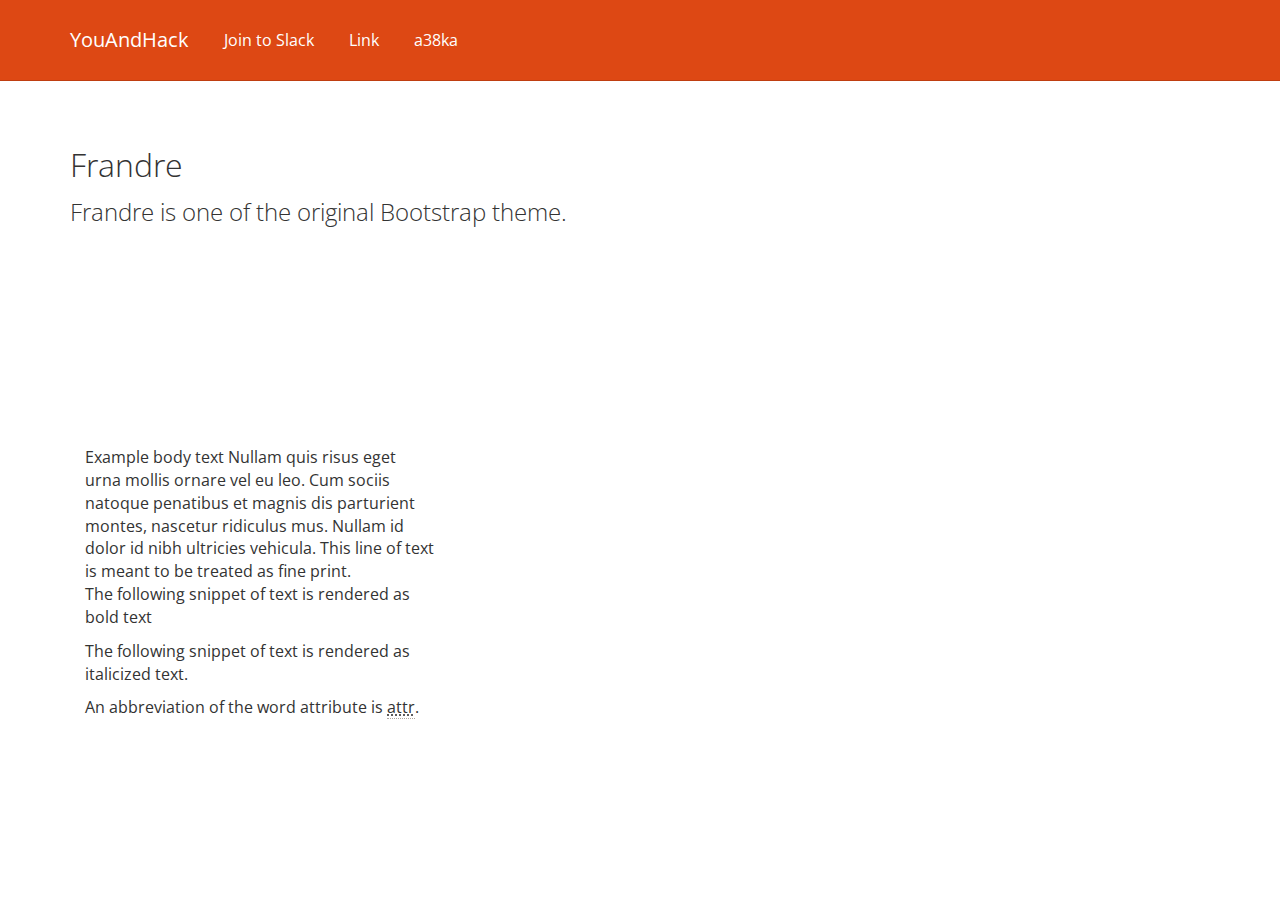
<file: link.html>
<!DOCTYPE html>
<html>
	<head>
		<meta charset="utf-8" />

			<title>TOP - YouAndHack!</title>
		<link rel="stylesheet" type="text/css" href="css/bootstrap.css">
    <link rel="stylesheet" type="text/css" href="css/main.css">
	</head>
		<body>
			<header>
				<div class="navbar navbar-default navbar-fixed-top">
					<div class="container">
						<div class="navbar-header">
							<a href="index.html" class="navbar-brand">YouAndHack</a>
              <button class="navbar-toggle" type="button" data-toggle="collapse" data-target="#navbar-main">
            <span class="icon-bar"></span>
          <span class="icon-bar"></span>
          <span class="icon-bar"></span>
              </button>
              </div>
              <div class="navbar-collapse collapse" id="navbar-main">
                <ul class="nav navbar-nav">
                  <li ><a href="https://docs.google.com/forms/d/18EIjdA1_dYJxJ2_G8GbTf4USgwlO1BzVA7PUPgtCuVA/viewform">Join to Slack<span class="sr-only">(current)</span></a></li>
                  <li><a href="link.html">Link</a></li>
                  <li><a href="a38ka.html">a38ka</a></li>
                </ul>
						</div>
					</div>
				</div>
			</header>

<div class="container">

  <div class="page-header" id="banner">
    <div class="row">
      <div class="col-lg-8 col-md-7 col-sm-6">
        <h1>Frandre</h1>
        <p class="lead">Frandre is one of the original Bootstrap theme.</p>
      </div>
    </div>
  </div>




    <!-- Headings -->


      <div class="col-lg-4">
        <div class="bs-component">
          Example body text
          Nullam quis risus eget urna mollis ornare vel eu leo. Cum sociis natoque penatibus et magnis dis parturient montes, nascetur ridiculus mus. Nullam id dolor id nibh ultricies vehicula.
          This line of text is meant to be treated as fine print.
          <p>The following snippet of text is rendered as bold text
          <p>The following snippet of text is rendered as italicized text</em>.</p>
          <p>An abbreviation of the word attribute is <abbr title="attribute">attr</abbr>.</p>
        </div>



			<script src="js/jquery-3.0.0.min.js"></script>
			<script src="js/bootstrap.min.js"></script>
		</body>
</html>
</file>
<file: css/main.css>
body { padding-top: 80px; }
  @media ( min-width: 768px ) {
    #banner {
      min-height: 300px;
      border-bottom: none;
    }
    .bs-docs-section {
      margin-top: 8em;
    }
    .bs-component {
      position: relative;
    }
    .bs-component .modal {
      position: relative;
      top: auto;
      right: auto;
      left: auto;
      bottom: auto;
      z-index: 1;
      display: block;
    }
    .bs-component .modal-dialog {
      width: 90%;
    }
    .bs-component .popover {
      position: relative;
      display: inline-block;
      width: 220px;
      margin: 20px;
    }
    .nav-tabs {
      margin-bottom: 15px;
    }
    .progress {
      margin-bottom: 10px;
    }
  }
</file>
<file: css/styles/shCoreMidnight.css>
/**
 * SyntaxHighlighter
 * http://alexgorbatchev.com/SyntaxHighlighter
 *
 * SyntaxHighlighter is donationware. If you are using it, please donate.
 * http://alexgorbatchev.com/SyntaxHighlighter/donate.html
 *
 * @version
 * 3.0.83 (July 02 2010)
 * 
 * @copyright
 * Copyright (C) 2004-2010 Alex Gorbatchev.
 *
 * @license
 * Dual licensed under the MIT and GPL licenses.
 */
.syntaxhighlighter a,
.syntaxhighlighter div,
.syntaxhighlighter code,
.syntaxhighlighter table,
.syntaxhighlighter table td,
.syntaxhighlighter table tr,
.syntaxhighlighter table tbody,
.syntaxhighlighter table thead,
.syntaxhighlighter table caption,
.syntaxhighlighter textarea {
  -moz-border-radius: 0 0 0 0 !important;
  -webkit-border-radius: 0 0 0 0 !important;
  background: none !important;
  border: 0 !important;
  bottom: auto !important;
  float: none !important;
  height: auto !important;
  left: auto !important;
  line-height: 1.1em !important;
  margin: 0 !important;
  outline: 0 !important;
  overflow: visible !important;
  padding: 0 !important;
  position: static !important;
  right: auto !important;
  text-align: left !important;
  top: auto !important;
  vertical-align: baseline !important;
  width: auto !important;
  box-sizing: content-box !important;
  font-family: "Consolas", "Bitstream Vera Sans Mono", "Courier New", Courier, monospace !important;
  font-weight: normal !important;
  font-style: normal !important;
  font-size: 1em !important;
  min-height: inherit !important;
  min-height: auto !important;
}

.syntaxhighlighter {
  width: 100% !important;
  margin: 1em 0 1em 0 !important;
  position: relative !important;
  overflow: auto !important;
  font-size: 1em !important;
}
.syntaxhighlighter.source {
  overflow: hidden !important;
}
.syntaxhighlighter .bold {
  font-weight: bold !important;
}
.syntaxhighlighter .italic {
  font-style: italic !important;
}
.syntaxhighlighter .line {
  white-space: pre !important;
}
.syntaxhighlighter table {
  width: 100% !important;
}
.syntaxhighlighter table caption {
  text-align: left !important;
  padding: .5em 0 0.5em 1em !important;
}
.syntaxhighlighter table td.code {
  width: 100% !important;
}
.syntaxhighlighter table td.code .container {
  position: relative !important;
}
.syntaxhighlighter table td.code .container textarea {
  box-sizing: border-box !important;
  position: absolute !important;
  left: 0 !important;
  top: 0 !important;
  width: 100% !important;
  height: 100% !important;
  border: none !important;
  background: white !important;
  padding-left: 1em !important;
  overflow: hidden !important;
  white-space: pre !important;
}
.syntaxhighlighter table td.gutter .line {
  text-align: right !important;
  padding: 0 0.5em 0 1em !important;
}
.syntaxhighlighter table td.code .line {
  padding: 0 1em !important;
}
.syntaxhighlighter.nogutter td.code .container textarea, .syntaxhighlighter.nogutter td.code .line {
  padding-left: 0em !important;
}
.syntaxhighlighter.show {
  display: block !important;
}
.syntaxhighlighter.collapsed table {
  display: none !important;
}
.syntaxhighlighter.collapsed .toolbar {
  padding: 0.1em 0.8em 0em 0.8em !important;
  font-size: 1em !important;
  position: static !important;
  width: auto !important;
  height: auto !important;
}
.syntaxhighlighter.collapsed .toolbar span {
  display: inline !important;
  margin-right: 1em !important;
}
.syntaxhighlighter.collapsed .toolbar span a {
  padding: 0 !important;
  display: none !important;
}
.syntaxhighlighter.collapsed .toolbar span a.expandSource {
  display: inline !important;
}
.syntaxhighlighter .toolbar {
  position: absolute !important;
  right: 1px !important;
  top: 1px !important;
  width: 11px !important;
  height: 11px !important;
  font-size: 10px !important;
  z-index: 10 !important;
}
.syntaxhighlighter .toolbar span.title {
  display: inline !important;
}
.syntaxhighlighter .toolbar a {
  display: block !important;
  text-align: center !important;
  text-decoration: none !important;
  padding-top: 1px !important;
}
.syntaxhighlighter .toolbar a.expandSource {
  display: none !important;
}
.syntaxhighlighter.ie {
  font-size: .9em !important;
  padding: 1px 0 1px 0 !important;
}
.syntaxhighlighter.ie .toolbar {
  line-height: 8px !important;
}
.syntaxhighlighter.ie .toolbar a {
  padding-top: 0px !important;
}
.syntaxhighlighter.printing .line.alt1 .content,
.syntaxhighlighter.printing .line.alt2 .content,
.syntaxhighlighter.printing .line.highlighted .number,
.syntaxhighlighter.printing .line.highlighted.alt1 .content,
.syntaxhighlighter.printing .line.highlighted.alt2 .content {
  background: none !important;
}
.syntaxhighlighter.printing .line .number {
  color: #bbbbbb !important;
}
.syntaxhighlighter.printing .line .content {
  color: black !important;
}
.syntaxhighlighter.printing .toolbar {
  display: none !important;
}
.syntaxhighlighter.printing a {
  text-decoration: none !important;
}
.syntaxhighlighter.printing .plain, .syntaxhighlighter.printing .plain a {
  color: black !important;
}
.syntaxhighlighter.printing .comments, .syntaxhighlighter.printing .comments a {
  color: #008200 !important;
}
.syntaxhighlighter.printing .string, .syntaxhighlighter.printing .string a {
  color: blue !important;
}
.syntaxhighlighter.printing .keyword {
  color: #006699 !important;
  font-weight: bold !important;
}
.syntaxhighlighter.printing .preprocessor {
  color: gray !important;
}
.syntaxhighlighter.printing .variable {
  color: #aa7700 !important;
}
.syntaxhighlighter.printing .value {
  color: #009900 !important;
}
.syntaxhighlighter.printing .functions {
  color: #ff1493 !important;
}
.syntaxhighlighter.printing .constants {
  color: #0066cc !important;
}
.syntaxhighlighter.printing .script {
  font-weight: bold !important;
}
.syntaxhighlighter.printing .color1, .syntaxhighlighter.printing .color1 a {
  color: gray !important;
}
.syntaxhighlighter.printing .color2, .syntaxhighlighter.printing .color2 a {
  color: #ff1493 !important;
}
.syntaxhighlighter.printing .color3, .syntaxhighlighter.printing .color3 a {
  color: red !important;
}
.syntaxhighlighter.printing .break, .syntaxhighlighter.printing .break a {
  color: black !important;
}

.syntaxhighlighter {
  background-color: #0f192a !important;
}
.syntaxhighlighter .line.alt1 {
  background-color: #0f192a !important;
}
.syntaxhighlighter .line.alt2 {
  background-color: #0f192a !important;
}
.syntaxhighlighter .line.highlighted.alt1, .syntaxhighlighter .line.highlighted.alt2 {
  background-color: #253e5a !important;
}
.syntaxhighlighter .line.highlighted.number {
  color: #38566f !important;
}
.syntaxhighlighter table caption {
  color: #d1edff !important;
}
.syntaxhighlighter .gutter {
  color: #afafaf !important;
}
.syntaxhighlighter .gutter .line {
  border-right: 3px solid #435a5f !important;
}
.syntaxhighlighter .gutter .line.highlighted {
  background-color: #435a5f !important;
  color: #0f192a !important;
}
.syntaxhighlighter.printing .line .content {
  border: none !important;
}
.syntaxhighlighter.collapsed {
  overflow: visible !important;
}
.syntaxhighlighter.collapsed .toolbar {
  color: #428bdd !important;
  background: black !important;
  border: 1px solid #435a5f !important;
}
.syntaxhighlighter.collapsed .toolbar a {
  color: #428bdd !important;
}
.syntaxhighlighter.collapsed .toolbar a:hover {
  color: #1dc116 !important;
}
.syntaxhighlighter .toolbar {
  color: #d1edff !important;
  background: #435a5f !important;
  border: none !important;
}
.syntaxhighlighter .toolbar a {
  color: #d1edff !important;
}
.syntaxhighlighter .toolbar a:hover {
  color: #8aa6c1 !important;
}
.syntaxhighlighter .plain, .syntaxhighlighter .plain a {
  color: #d1edff !important;
}
.syntaxhighlighter .comments, .syntaxhighlighter .comments a {
  color: #428bdd !important;
}
.syntaxhighlighter .string, .syntaxhighlighter .string a {
  color: #1dc116 !important;
}
.syntaxhighlighter .keyword {
  color: #b43d3d !important;
}
.syntaxhighlighter .preprocessor {
  color: #8aa6c1 !important;
}
.syntaxhighlighter .variable {
  color: #ffaa3e !important;
}
.syntaxhighlighter .value {
  color: #f7e741 !important;
}
.syntaxhighlighter .functions {
  color: #ffaa3e !important;
}
.syntaxhighlighter .constants {
  color: #e0e8ff !important;
}
.syntaxhighlighter .script {
  font-weight: bold !important;
  color: #b43d3d !important;
  background-color: none !important;
}
.syntaxhighlighter .color1, .syntaxhighlighter .color1 a {
  color: #f8bb00 !important;
}
.syntaxhighlighter .color2, .syntaxhighlighter .color2 a {
  color: white !important;
}
.syntaxhighlighter .color3, .syntaxhighlighter .color3 a {
  color: #ffaa3e !important;
}
</file>
<file: css/a38ka.css>
.a38ka {
	position: absolute;
	right: 20px;
	bottom: -20px;
	width: 420px;
	height: 594px;
	background-image: url("../img/a38ka.png");
	background-repeat: no-repeat;
	opacity: 0.3;
}
</file>
